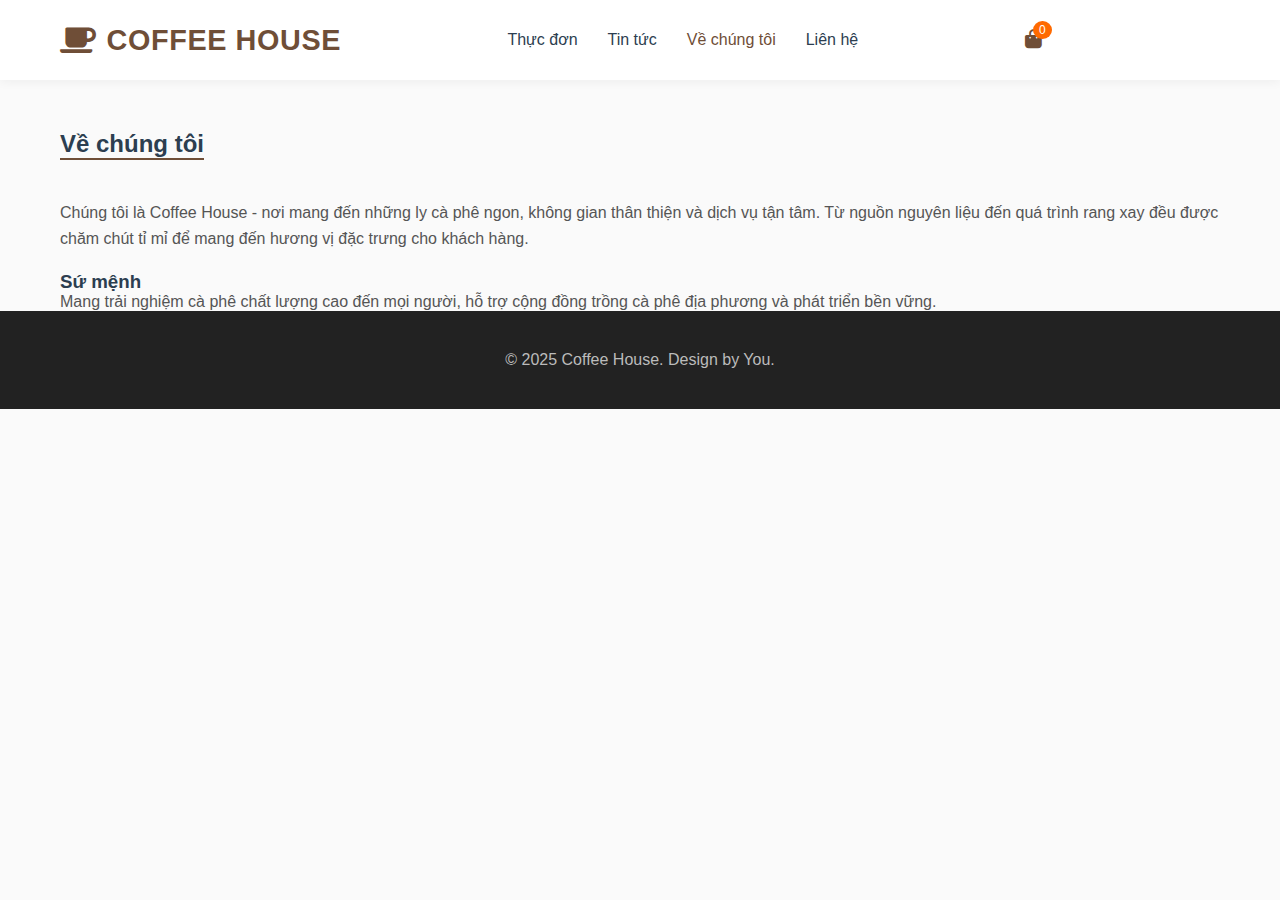
<file: about.html>
<!DOCTYPE html>
<html lang="vi">
<head>
    <meta charset="UTF-8">
    <meta name="viewport" content="width=device-width, initial-scale=1.0">
    <title>Về chúng tôi - Coffee House</title>
    <link rel="stylesheet" href="https://cdnjs.cloudflare.com/ajax/libs/font-awesome/6.0.0/css/all.min.css">
    <link rel="stylesheet" href="assets/css/style.css">
</head>
<body>
    <header>
        <div class="container navbar">
            <a href="index.html" class="logo"><i class="fas fa-coffee"></i> COFFEE HOUSE</a>
            <nav class="nav-links">
                <a href="index.html">Thực đơn</a>
                <a href="news.html">Tin tức</a>
                <a href="about.html" class="active">Về chúng tôi</a>
                <a href="contact.html">Liên hệ</a>
            </nav>
            <a href="card.html" class="cart-icon">
                <i class="fas fa-shopping-bag"></i>
                <span class="cart-badge" id="cart-count">0</span>
            </a>
            <div class="account-area" style="margin-left:12px;"></div>
        </div>
    </header>

    <div class="container" style="margin-top: 50px;">
        <h2 style="border-bottom: 2px solid var(--primary-color); display: inline-block; margin-bottom: 20px;">Về chúng tôi</h2>
        <p style="margin-top: 20px; color: #555; line-height: 1.6;">Chúng tôi là Coffee House - nơi mang đến những ly cà phê ngon, không gian thân thiện và dịch vụ tận tâm. Từ nguồn nguyên liệu đến quá trình rang xay đều được chăm chút tỉ mỉ để mang đến hương vị đặc trưng cho khách hàng.</p>

        <h3 style="margin-top: 20px;">Sứ mệnh</h3>
        <p style="color:#555;">Mang trải nghiệm cà phê chất lượng cao đến mọi người, hỗ trợ cộng đồng trồng cà phê địa phương và phát triển bền vững.</p>
    </div>

    <footer>
        <p>© 2025 Coffee House. Design by You.</p>
    </footer>

</body>
</html>
</file>
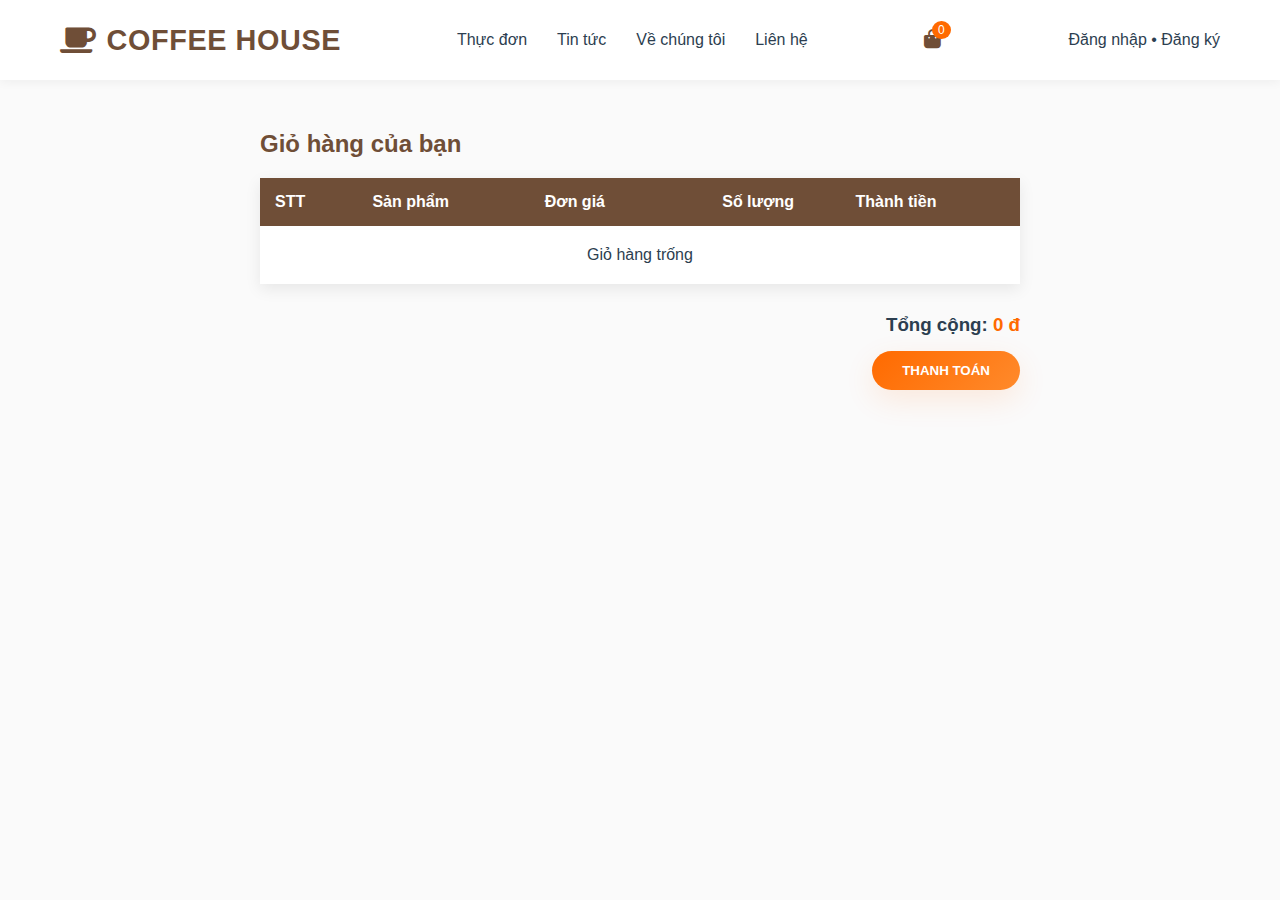
<file: card.html>
<!DOCTYPE html>
<html lang="vi">
<head>
    <meta charset="UTF-8">
    <meta name="viewport" content="width=device-width, initial-scale=1.0">
    <title>Giỏ hàng - Coffee House</title>
    <link rel="stylesheet" href="https://cdnjs.cloudflare.com/ajax/libs/font-awesome/6.0.0/css/all.min.css">
    <link rel="stylesheet" href="assets/css/style.css">
</head>
<body>

    <header>
        <div class="container navbar">
            <a href="index.html" class="logo"><i class="fas fa-coffee"></i> COFFEE HOUSE</a>
            <nav class="nav-links">
                <a href="index.html">Thực đơn</a>
                <a href="news.html">Tin tức</a>
                <a href="about.html">Về chúng tôi</a>
                <a href="contact.html">Liên hệ</a>
            </nav>
            <a href="card.html" class="cart-icon">
                <i class="fas fa-shopping-bag"></i>
                <span class="cart-badge" id="cart-count">0</span>
            </a>
            <div class="account-area" style="margin-left:12px;"></div>
        </div>
    </header>

    <div class="container" style="margin-top: 50px; max-width: 800px;">
        <h2 style="margin-bottom: 20px; color: var(--primary-color);">Giỏ hàng của bạn</h2>
        
        <table style="width: 100%; border-collapse: collapse; background: #fff; box-shadow: var(--shadow);">
            <thead>
                <tr style="background: var(--primary-color); color: #fff; text-align: left;">
                    <th style="padding: 15px;">STT</th>
                    <th style="padding: 15px;">Sản phẩm</th>
                    <th style="padding: 15px;">Đơn giá</th>
                    <th style="padding: 15px; text-align: center;">Số lượng</th>
                    <th style="padding: 15px;">Thành tiền</th>
                </tr>
            </thead>
            <tbody id="cart-body">
                </tbody>
        </table>

        <div style="text-align: right; margin-top: 30px;">
            <h3>Tổng cộng: <span id="total-price" style="color: var(--accent-color);">0 đ</span></h3>
            <button class="btn-cta" id="checkout-btn" style="margin-top: 15px;">THANH TOÁN</button>
        </div>
    </div>

    <script src="assets/js/app.js"></script>
</body>
</html>
</file>
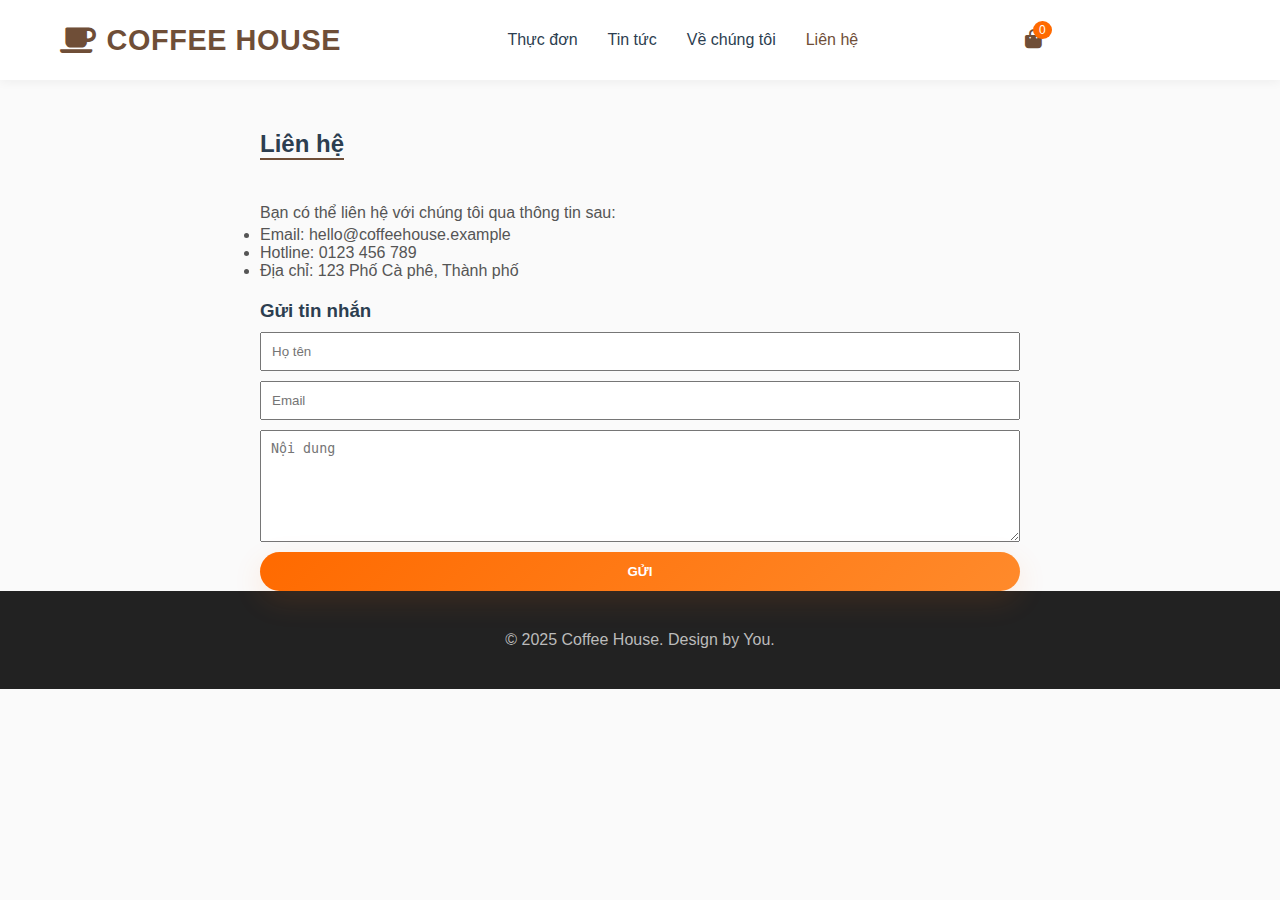
<file: contact.html>
<!DOCTYPE html>
<html lang="vi">
<head>
    <meta charset="UTF-8">
    <meta name="viewport" content="width=device-width, initial-scale=1.0">
    <title>Liên hệ - Coffee House</title>
    <link rel="stylesheet" href="https://cdnjs.cloudflare.com/ajax/libs/font-awesome/6.0.0/css/all.min.css">
    <link rel="stylesheet" href="assets/css/style.css">
</head>
<body>
    <header>
        <div class="container navbar">
            <a href="index.html" class="logo"><i class="fas fa-coffee"></i> COFFEE HOUSE</a>
            <nav class="nav-links">
                <a href="index.html">Thực đơn</a>
                <a href="news.html">Tin tức</a>
                <a href="about.html">Về chúng tôi</a>
                <a href="contact.html" class="active">Liên hệ</a>
            </nav>
            <a href="card.html" class="cart-icon">
                <i class="fas fa-shopping-bag"></i>
                <span class="cart-badge" id="cart-count">0</span>
            </a>
            <div class="account-area" style="margin-left:12px;"></div>
        </div>
    </header>

    <div class="container" style="margin-top: 50px; max-width: 800px;">
        <h2 style="border-bottom: 2px solid var(--primary-color); display: inline-block; margin-bottom: 20px;">Liên hệ</h2>
        <p style="margin-top: 20px; color: #555; line-height: 1.6;">Bạn có thể liên hệ với chúng tôi qua thông tin sau:</p>
        <ul style="color:#555;">
            <li>Email: hello@coffeehouse.example</li>
            <li>Hotline: 0123 456 789</li>
            <li>Địa chỉ: 123 Phố Cà phê, Thành phố</li>
        </ul>
        <h3 style="margin-top:20px;">Gửi tin nhắn</h3>
        <form style="display:flex; flex-direction:column; gap:10px; margin-top:10px;">
            <input type="text" placeholder="Họ tên" style="padding:10px;">
            <input type="email" placeholder="Email" style="padding:10px;">
            <textarea placeholder="Nội dung" rows="6" style="padding:10px;"></textarea>
            <button type="submit" class="btn-cta">Gửi</button>
        </form>
    </div>

    <footer>
        <p>© 2025 Coffee House. Design by You.</p>
    </footer>

</body>
</html>
</file>
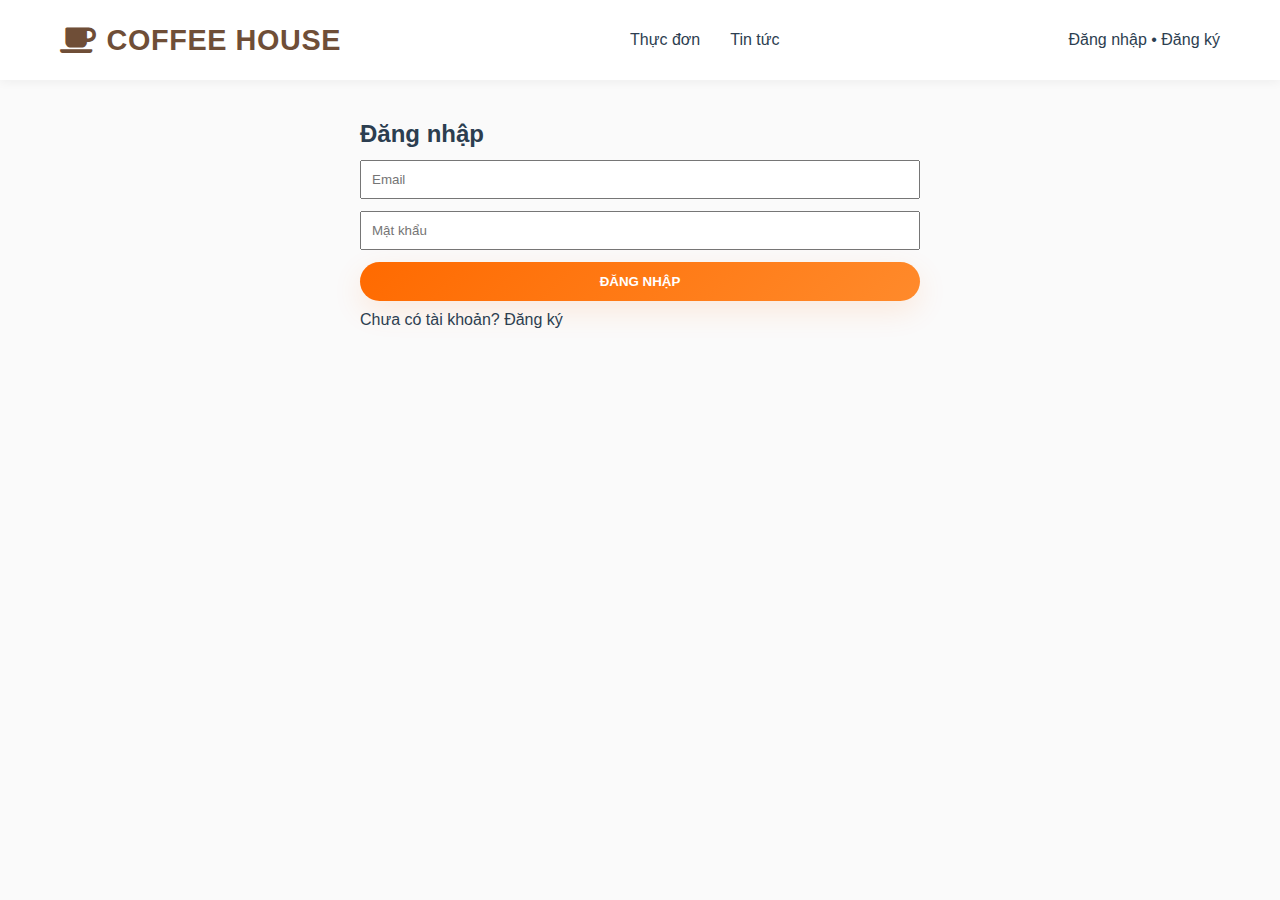
<file: login.html>
<!DOCTYPE html>
<html lang="vi">
<head>
    <meta charset="UTF-8">
    <meta name="viewport" content="width=device-width, initial-scale=1.0">
    <title>Đăng nhập - Coffee House</title>
    <link rel="stylesheet" href="https://cdnjs.cloudflare.com/ajax/libs/font-awesome/6.0.0/css/all.min.css">
    <link rel="stylesheet" href="assets/css/style.css">
</head>
<body>
    <header>
        <div class="container navbar">
            <a href="index.html" class="logo"><i class="fas fa-coffee"></i> COFFEE HOUSE</a>
            <nav class="nav-links">
                <a href="index.html">Thực đơn</a>
                <a href="news.html">Tin tức</a>
            </nav>
            <div class="account-area"></div>
        </div>
    </header>

    <div class="container" style="margin-top:40px; max-width:600px;">
        <h2>Đăng nhập</h2>
        <form id="login-form" style="display:flex; flex-direction:column; gap:12px; margin-top:12px;">
            <input name="email" type="email" placeholder="Email" required style="padding:10px;">
            <input name="password" type="password" placeholder="Mật khẩu" required style="padding:10px;">
            <button class="btn-cta" type="submit">Đăng nhập</button>
        </form>
        <p style="margin-top:10px;">Chưa có tài khoản? <a href="register.html">Đăng ký</a></p>
    </div>

    <script src="assets/js/app.js"></script>
    <script>
        document.getElementById('login-form').addEventListener('submit', function(e){
            e.preventDefault();
            const f = e.target;
            const res = loginUser(f.email.value.trim(), f.password.value);
            if (!res.ok) { alert('Đăng nhập thất bại. Kiểm tra email hoặc mật khẩu.'); return; }
            alert('Đăng nhập thành công!');
            location.href = 'index.html';
        });
    </script>
</body>
</html>
</file>
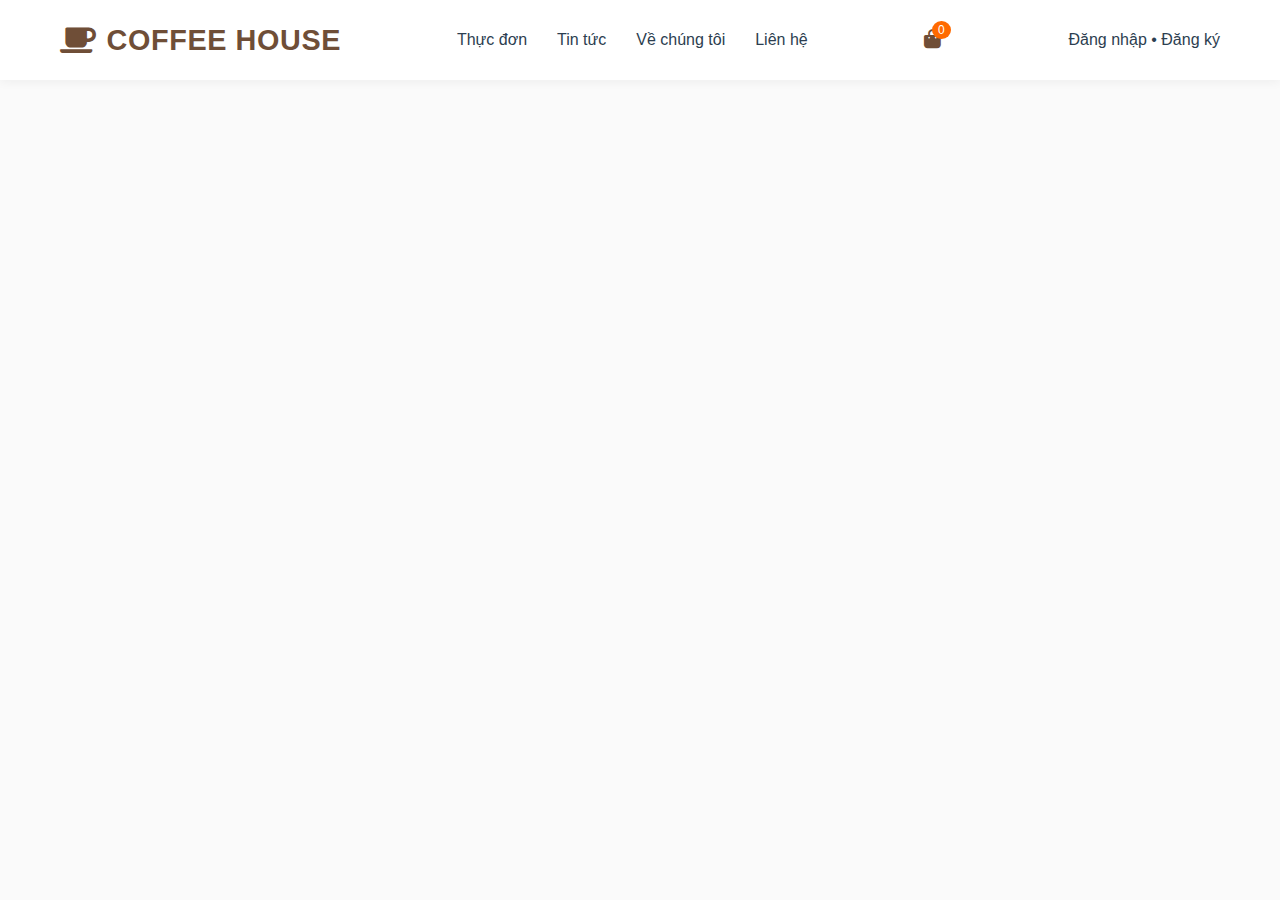
<file: product.html>
<!DOCTYPE html>
<html lang="vi">
<head>
    <meta charset="UTF-8">
    <meta name="viewport" content="width=device-width, initial-scale=1.0">
    <title>Chi tiết sản phẩm - Coffee House</title>
    <link rel="stylesheet" href="https://cdnjs.cloudflare.com/ajax/libs/font-awesome/6.0.0/css/all.min.css">
    <link rel="stylesheet" href="assets/css/style.css">
</head>
<body>
    <header>
        <div class="container navbar">
            <a href="index.html" class="logo"><i class="fas fa-coffee"></i> COFFEE HOUSE</a>
            <nav class="nav-links">
                <a href="index.html">Thực đơn</a>
                <a href="news.html">Tin tức</a>
                <a href="about.html">Về chúng tôi</a>
                <a href="contact.html">Liên hệ</a>
            </nav>
            <a href="card.html" class="cart-icon">
                <i class="fas fa-shopping-bag"></i>
                <span class="cart-badge" id="cart-count">0</span>
            </a>
            <div class="account-area" style="margin-left:12px;"></div>
        </div>
    </header>

    <div class="container" style="margin-top: 40px; max-width: 1000px;">
        <div id="product-detail" style="display:grid; grid-template-columns: 360px 1fr; gap:30px; align-items:start;"></div>
    </div>

    <script src="assets/js/app.js"></script>
    <script>
        // Read product id from query string and render
        const params = new URLSearchParams(location.search);
        const id = parseInt(params.get('id')) || null;
        function renderProductDetail(id) {
            const product = products.find(p => p.id === id);
            const el = document.getElementById('product-detail');
            if (!product || !el) return el.innerHTML = '<p>Sản phẩm không tìm thấy.</p>';

            el.innerHTML = `
                <div class="card-img" style="height:360px; border-radius:12px; overflow:hidden;"><img src="${product.img}" style="width:100%; height:100%; object-fit:cover;"></div>
                <div>
                    <h2>${product.name}</h2>
                    <p style="color:#666;">${product.description || ''}</p>
                    <h3 style="color:var(--primary-color); margin-top:8px;">${product.price.toLocaleString()} đ</h3>

                    <div style="margin-top:18px; display:flex; flex-direction:column; gap:12px;">
                        ${product.options.sugar && product.options.sugar.length ? `
                            <div>
                                <div style="font-weight:600; margin-bottom:6px;">Đường</div>
                                ${product.options.sugar.map(s => `<label style="margin-right:8px;"><input type="radio" name="sugar" value="${s}" ${s===product.options.sugar[0] ? 'checked' : ''}> ${s}%</label>`).join('')}
                            </div>
                        ` : ''}

                        ${product.options.ice && product.options.ice.length ? `
                            <div>
                                <div style="font-weight:600; margin-bottom:6px;">Đá</div>
                                ${product.options.ice.map((i, idx) => `<label style="margin-right:8px;"><input type="radio" name="ice" value="${i}" ${idx===0 ? 'checked' : ''}> ${i}</label>`).join('')}
                            </div>
                        ` : ''}

                        ${product.options.toppings && product.options.toppings.length ? `
                            <div>
                                <div style="font-weight:600; margin-bottom:6px;">Topping</div>
                                ${product.options.toppings.map(t => `<label style="display:inline-flex; align-items:center; gap:6px; margin-right:8px;"><input type="checkbox" name="topping" value="${t.id}" data-price="${t.price}"> ${t.name} (+${t.price.toLocaleString()} đ)</label>`).join('')}
                            </div>
                        ` : ''}

                        <div style="display:flex; gap:12px; align-items:center; margin-top:6px;">
                            <label style="font-weight:600;">Số lượng:</label>
                            <input id="qty" type="number" value="1" min="1" style="width:70px; padding:8px; border-radius:6px; border:1px solid #eee;">
                        </div>

                        <div style="display:flex; gap:12px; margin-top:12px;">
                            <button class="btn-cta" id="add-with-options">Thêm vào giỏ</button>
                            <a href="index.html" class="btn" style="align-self:center; padding:10px 14px; border-radius:8px;">Quay lại</a>
                        </div>
                    </div>
                </div>
            `;

            document.getElementById('add-with-options').addEventListener('click', () => {
                const sugarEl = document.querySelector('input[name="sugar"]:checked');
                const iceEl = document.querySelector('input[name="ice"]:checked');
                const toppingEls = Array.from(document.querySelectorAll('input[name="topping"]:checked'));
                const qty = parseInt(document.getElementById('qty').value) || 1;
                const options = {
                    sugar: sugarEl ? sugarEl.value : null,
                    ice: iceEl ? iceEl.value : null,
                    toppings: toppingEls.map(t => ({ id: t.value, price: parseInt(t.dataset.price), name: t.parentElement.innerText.trim().split('+')[0].trim() }))
                };
                addToCart(product.id, qty, options);
                alert('Đã thêm ' + product.name + ' với lựa chọn của bạn.');
                updateCartCount();
            });
        }

        if (id) renderProductDetail(id);
    </script>
</body>
</html>
</file>
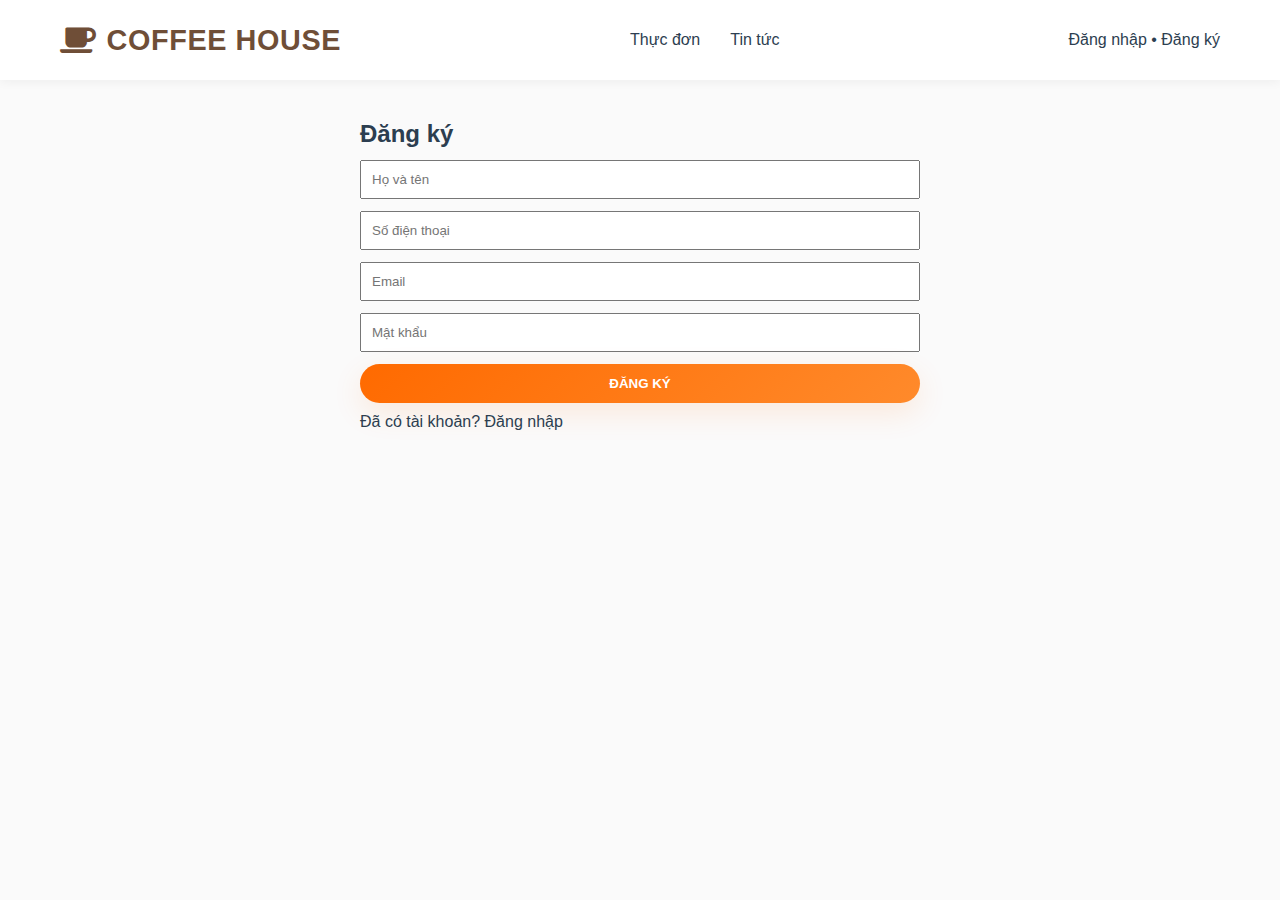
<file: register.html>
<!DOCTYPE html>
<html lang="vi">
<head>
    <meta charset="UTF-8">
    <meta name="viewport" content="width=device-width, initial-scale=1.0">
    <title>Đăng ký - Coffee House</title>
    <link rel="stylesheet" href="https://cdnjs.cloudflare.com/ajax/libs/font-awesome/6.0.0/css/all.min.css">
    <link rel="stylesheet" href="assets/css/style.css">
</head>
<body>
    <header>
        <div class="container navbar">
            <a href="index.html" class="logo"><i class="fas fa-coffee"></i> COFFEE HOUSE</a>
            <nav class="nav-links">
                <a href="index.html">Thực đơn</a>
                <a href="news.html">Tin tức</a>
            </nav>
            <div class="account-area"></div>
        </div>
    </header>

    <div class="container" style="margin-top:40px; max-width:600px;">
        <h2>Đăng ký</h2>
        <form id="register-form" style="display:flex; flex-direction:column; gap:12px; margin-top:12px;">
            <input name="name" placeholder="Họ và tên" required style="padding:10px;">
            <input name="phone" placeholder="Số điện thoại" required style="padding:10px;">
            <input name="email" type="email" placeholder="Email" required style="padding:10px;">
            <input name="password" type="password" placeholder="Mật khẩu" required style="padding:10px;">
            <button class="btn-cta" type="submit">Đăng ký</button>
        </form>
        <p style="margin-top:10px;">Đã có tài khoản? <a href="login.html">Đăng nhập</a></p>
    </div>

    <script src="assets/js/app.js"></script>
    <script>
        document.getElementById('register-form').addEventListener('submit', function(e){
            e.preventDefault();
            const f = e.target;
            const data = { name: f.name.value.trim(), phone: f.phone.value.trim(), email: f.email.value.trim(), password: f.password.value };
            const res = registerUser(data);
            if (!res.ok) { alert(res.error); return; }
            alert('Đăng ký thành công!');
            location.href = 'index.html';
        });
    </script>
</body>
</html>
</file>
<file: assets/css/style.css>
/* --- BIẾN MÀU SẮC (THEME) --- */
:root {
    --primary-color: #6F4E37; /* Nâu cà phê */
    --secondary-color: #A1887F; /* Nâu sữa */
    --accent-color: #FF6A00; /* Cam tươi, hiện đại */
    --bg-color: #FAFAFA; /* Trắng ngà */
    --text-dark: #2C3E50;
    --text-light: #7F8C8D;
    --shadow: 0 5px 15px rgba(0,0,0,0.08);
}

* { margin: 0; padding: 0; box-sizing: border-box; }
body { font-family: 'Segoe UI', sans-serif; background: var(--bg-color); color: var(--text-dark); }
a { text-decoration: none; color: inherit; transition: 0.3s; }
.container { max-width: 1200px; margin: 0 auto; padding: 0 20px; }

/* --- HEADER HIỆN ĐẠI --- */
header {
    background: #fff;
    box-shadow: 0 2px 10px rgba(0,0,0,0.05);
    position: sticky; top: 0; z-index: 1000;
}
.navbar {
    display: flex; justify-content: space-between; align-items: center; height: 80px;
}
.logo {
    font-size: 1.8rem; font-weight: 700; color: var(--primary-color);
    display: flex; align-items: center; gap: 10px; letter-spacing: 0.6px;
}
.logo i { transform: translateY(1px); }
.nav-links { display: flex; gap: 30px; }
.nav-links a { font-weight: 500; font-size: 1rem; color: var(--text-dark); }
.nav-links a:hover, .nav-links a.active { color: var(--primary-color); }

.cart-icon {
    position: relative; font-size: 1.2rem; cursor: pointer; color: var(--primary-color);
}
.cart-badge {
    position: absolute; top: -8px; right: -10px;
    background: var(--accent-color); color: #fff;
    font-size: 0.75rem; padding: 2px 6px; border-radius: 50%;
}

/* --- HERO SECTION (BANNER LỚN) --- */
.hero {
    height: 500px;
    background: linear-gradient(rgba(0,0,0,0.5), rgba(0,0,0,0.5)), url('https://images.unsplash.com/photo-1497935586351-b67a49e012bf?w=1600');
    background-size: cover; background-position: center;
    display: flex; align-items: center; justify-content: center; text-align: center;
    color: #fff; margin-bottom: 40px;
}
.hero h2 { font-size: 3rem; margin-bottom: 15px; text-transform: uppercase; letter-spacing: 2px; }
.hero p { font-size: 1.2rem; margin-bottom: 25px; opacity: 0.9; }
.btn-cta {
    background: linear-gradient(135deg, var(--accent-color), #ff8a2b); color: #fff;
    padding: 12px 30px; border-radius: 28px; font-weight: 700;
    text-transform: uppercase; border: none; cursor: pointer; box-shadow: 0 10px 30px rgba(255,106,0,0.12);
    transition: transform .18s ease, box-shadow .18s ease;
}
.btn-cta:hover { transform: translateY(-3px); box-shadow: 0 18px 40px rgba(255,106,0,0.18); }

/* View toggle controls (Grid / Large / List) */
.view-controls { display:flex; align-items:center; gap:10px; }
.view-btn {
    background: rgba(111,78,55,0.06); border: 1px solid rgba(111,78,55,0.06);
    color: var(--primary-color); padding: 8px 12px; border-radius: 10px;
    cursor: pointer; font-size: 1rem; transition: 0.18s; display:inline-flex; align-items:center; gap:8px;
}
.view-btn:hover { transform: translateY(-2px); box-shadow: 0 8px 20px rgba(0,0,0,0.06); }
.view-btn.active, .view-btn[aria-pressed="true"] { background: var(--primary-color); color: #fff; border-color: rgba(0,0,0,0.06); }

/* Product grid variants */
.product-grid.view-grid { display: grid; grid-template-columns: repeat(auto-fill, minmax(260px, 1fr)); gap: 30px; }
.product-grid.view-large { display: grid; grid-template-columns: repeat(auto-fill, minmax(360px, 1fr)); gap: 28px; }
.product-grid.view-large .product-card { border-radius: 14px; }
.product-grid.view-large .card-img { height: 320px; }

.product-grid.view-list { display: block; }
.product-grid.view-list .product-card { display: flex; gap: 20px; align-items: center; padding: 18px; margin-bottom: 18px; }
.product-grid.view-list .card-img { width: 180px; height: 120px; flex: 0 0 180px; border-radius: 8px; overflow: hidden; }
.product-grid.view-list .card-body { text-align: left; }

/* Modernize small UI elements */
.btn-add { display:inline-flex; gap:8px; align-items:center; justify-content:center; padding:10px 14px; border-radius:10px; box-shadow: 0 6px 18px rgba(111,78,55,0.06); background: linear-gradient(135deg, rgba(111,78,55,0.06), rgba(111,78,55,0.02)); border: 1px solid rgba(111,78,55,0.06); transition: transform .12s ease, box-shadow .12s ease; }
.btn-add i { font-size:0.95rem; }
.btn-add:hover { transform: translateY(-3px); box-shadow: 0 14px 30px rgba(111,78,55,0.08); }

/* pointer & focus */
button, .view-btn, .tab-btn { cursor: pointer; }
button:focus, .view-btn:focus, .tab-btn:focus { outline: 3px solid rgba(211,84,0,0.18); outline-offset: 2px; }

/* --- MENU SECTION (TRỌNG TÂM) --- */
.section-header { text-align: center; margin-bottom: 40px; }
.section-header h3 { font-size: 2rem; color: var(--primary-color); margin-bottom: 10px; }
.section-header .divider { width: 60px; height: 3px; background: var(--accent-color); margin: 0 auto; }

/* Filter Tabs */
.menu-tabs { display: flex; justify-content: center; gap: 15px; margin-bottom: 30px; flex-wrap: wrap; }
.tab-btn {
    padding: 8px 20px; border: 1px solid var(--primary-color);
    background: transparent; color: var(--primary-color);
    border-radius: 20px; cursor: pointer; font-weight: 600; transition: 0.3s;
}
.tab-btn.active, .tab-btn:hover { background: var(--primary-color); color: #fff; }

/* Product Grid */
.product-grid {
    display: grid; grid-template-columns: repeat(auto-fill, minmax(260px, 1fr)); gap: 30px;
}
.product-card {
    background: #fff; border-radius: 12px; overflow: hidden;
    box-shadow: var(--shadow); transition: 0.4s; position: relative;
}
.product-card:hover { transform: translateY(-10px); box-shadow: 0 15px 30px rgba(0,0,0,0.15); }
.card-img { height: 220px; overflow: hidden; }
.card-img img { width: 100%; height: 100%; object-fit: cover; transition: 0.5s; }
.product-card:hover .card-img img { transform: scale(1.1); }

.card-body { padding: 20px; text-align: center; }
.card-body h4 { font-size: 1.2rem; margin-bottom: 5px; color: var(--text-dark); }
.card-body .price { color: var(--primary-color); font-weight: bold; font-size: 1.1rem; display: block; margin-bottom: 15px; }
.btn-add {
    width: 100%; padding: 10px; border: none;
    background: var(--primary-color); color: #fff;
    border-radius: 6px; cursor: pointer; font-weight: 600;
}
.btn-add:hover { background: #5d4037; }

/* --- SMALL NEWS SECTION --- */
.news-mini { background: #fff; padding: 60px 0; margin-top: 60px; border-top: 1px solid #eee; }
.news-grid { display: grid; grid-template-columns: repeat(3, 1fr); gap: 20px; }
.news-card-small img { width: 100%; border-radius: 8px; height: 150px; object-fit: cover; }
.news-card-small h5 { margin: 10px 0 5px; font-size: 1.1rem; }
.news-card-small a { color: var(--text-dark); }
.news-card-small a:hover { color: var(--accent-color); }

/* --- FOOTER --- */
footer { background: #222; color: #bbb; padding: 40px 0; text-align: center; margin-top: auto; }

/* cart icon micro-interaction */
.cart-icon:hover { transform: translateY(-3px); color: var(--accent-color); }
.cart-icon { transition: transform .12s ease, color .12s ease; }

/* Compact view toggle (single small icon and popover) */
.view-toggle {
    width: 36px; height: 36px; border-radius: 50%; border: none;
    background: #fff; color: var(--primary-color); display:inline-flex; align-items:center; justify-content:center;
    box-shadow: 0 6px 18px rgba(16,16,16,0.06); cursor: pointer; transition: transform .12s ease, background .12s ease;
}
.view-toggle i { font-size: 0.9rem; }
.view-toggle:hover { transform: translateY(-2px); }

.view-toast {
    position: absolute; top: 46px; right: 0; background: rgba(0,0,0,0.8); color:#fff; padding:6px 10px; border-radius:8px;
    font-size: 0.85rem; box-shadow: 0 8px 18px rgba(0,0,0,0.2); transform-origin: top right; z-index:1200;
}
.view-toast[hidden] { display: none; }

/* --- RESPONSIVE --- */
@media (max-width: 768px) {
    .news-grid { grid-template-columns: 1fr; }
    .hero h2 { font-size: 2rem; }
}

/* Responsive adjustments for view variants */
@media (max-width: 768px) {
    .product-grid.view-large { grid-template-columns: 1fr; }
    .product-grid.view-large .card-img { height: 220px; }

    .product-grid.view-list .product-card { flex-direction: column; align-items: flex-start; }
    .product-grid.view-list .card-img { width: 100%; height: 180px; flex: none; }
    .product-grid.view-list .card-body { padding-top: 10px; }
}
</file>
